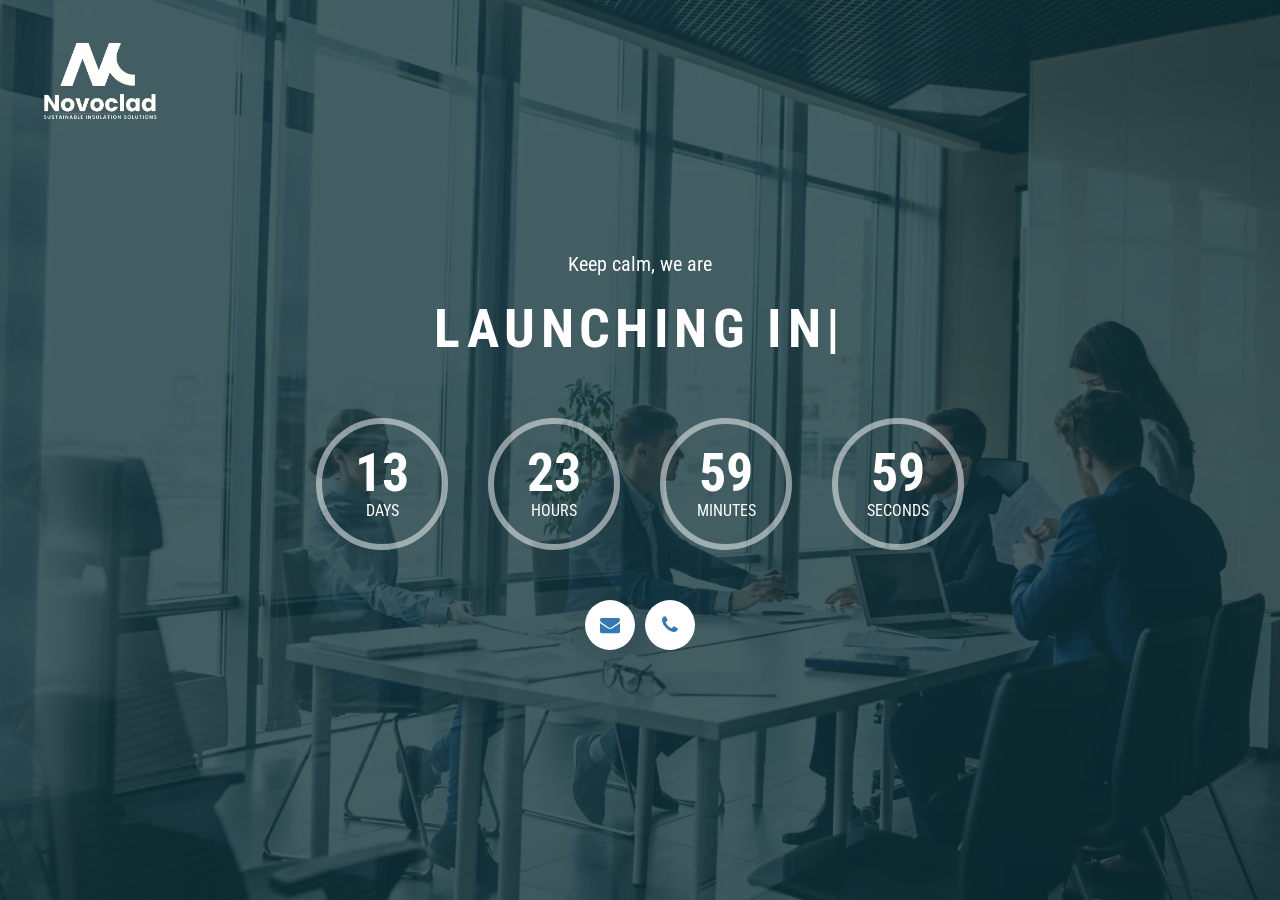
<file: Launch - Under Maintenance HTML Template - Copy/index.html>
<!DOCTYPE html>
<html lang="en">
<head>
	<!-- Meta -->
	<meta charset="utf-8">
	<meta http-equiv="X-UA-Compatible" content="IE=edge">
	<meta name="viewport" content="width=device-width, initial-scale=1.0"> 
	<!-- Page Title -->
	<title>Novoclad | Coming Soon</title>
	<!-- Google Fonts css-->
	<link href="https://fonts.googleapis.com/css?family=Roboto+Condensed:300,400,700" rel="stylesheet">
	<!-- Bootstrap css -->
	<link href="css/bootstrap.min.css" rel="stylesheet" media="screen">
	<!-- Font Awesome icon css-->
	<link href="css/font-awesome.min.css" rel="stylesheet" media="screen">
	<!-- Main custom css -->
	<link href="css/custom.css" rel="stylesheet" media="screen">

	<style>
		.btn-white { 
			font-size: 2rem;background-color: #fff;border-radius: 50%;width: 50px;height: 50px;
			display: inline-flex;align-items: center;justify-content: center;
		}
	</style>
	 
</head>
<body>
	
	<!-- Coming Soon Wrapper starts -->
	<div class="comming-soon">
		
		<div class="container-fluid">
			<div class="row">
				<div class="col-md-12">
					<div class="coming-soon-box">
						<!-- Logo Start -->
						<div class="logo">
							<img src="images/Novclad.png" width="136" height="" alt="logo" style="filter: brightness(10);">
						</div>
						<!-- Logo end -->
						
						<!-- Types Information start -->
						<div class="coming-text">
							<p>Keep calm, we are</p>
							<h2><span class="typed-title">Launching in</span></h2>
							<div class="typing-title">
								<p>Launching in</p>
								<p>Coming Soon</p>
							</div>
						</div>
						<!-- Types Information end -->
						
						<!-- Countdown start -->
						<div class="countdown-timer-wrapper">
							<div class="timer" id="countdown"></div>
						</div>
						<!-- Countdown end -->

						<div class="mt-5 d-flex justify-content-center gap-3" style="gap:1rem; display: flex; justify-content: center;">
							<a href="mailto:nayeem@novoclad.ae" class="btn btn-white d-flex justify-content-center align-items-center">
								<i class="fa fa-envelope"></i>
							</a>
							<a href="tel:00971501506192" class="btn btn-white d-flex justify-content-center align-items-center">
								<i class="fa fa-phone"></i>
							</a>
						</div>
						 
					</div>
				</div>
			</div>
		</div>
	</div>
	<!-- Coming Soon Wrapper end -->
	
    <!-- Jquery Library File -->
	<script src="js/jquery-1.12.4.min.js"></script>
	<!-- Timer counter js file -->
	<script src="js/countdown-timer.js"></script>
	<!-- Typed js file -->
	<script src="js/typed.js"></script>
	<!-- SmoothScroll -->
	<script src="js/SmoothScroll.js"></script>
    <!-- Bootstrap js file -->
	<script src="js/bootstrap.min.js"></script>
    <!-- Main Custom js file -->
	<script src="js/function.js"></script>
	<!-- Timer counter start -->
	<script>
        $(document).ready(function (){
			//var myDate = new Date("08/04/2019");
			var myDate = new Date();
			myDate.setDate(myDate.getDate() + 14);
            $("#countdown").countdown(myDate, function (event) {
                $(this).html(
                    event.strftime(
                        '<div class="timer-wrapper"><div class="time">%D</div><span class="text">Days</span></div><div class="timer-wrapper"><div class="time">%H</div><span class="text">Hours</span></div><div class="timer-wrapper"><div class="time">%M</div><span class="text">Minutes</span></div><div class="timer-wrapper"><div class="time">%S</div><span class="text">Seconds</span></div>'
                    )
                );
            });

        });
    </script>
	<!-- Timer counter end -->
</body>
</html>
</file>
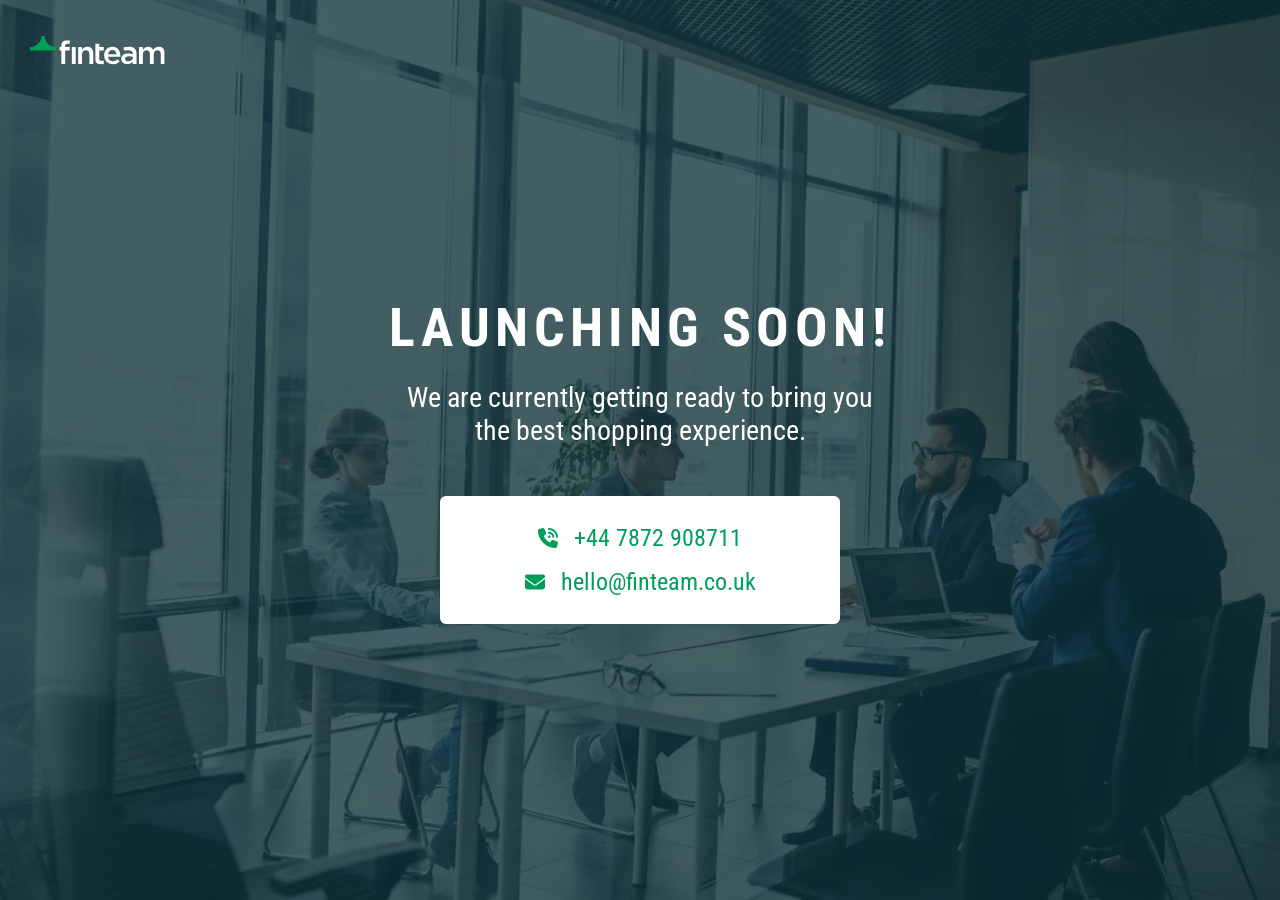
<file: Launch - Under Maintenance HTML Template/index.html>
<!DOCTYPE html>
<html lang="en">
<head>
	<!-- Meta -->
	<meta charset="utf-8">
	<meta http-equiv="X-UA-Compatible" content="IE=edge">
	<meta name="viewport" content="width=device-width, initial-scale=1.0"> 
	<!-- Page Title -->
	<title>Fin Team | Coming Soon</title>
	<!-- Google Fonts css-->
	<link href="https://fonts.googleapis.com/css?family=Roboto+Condensed:300,400,700" rel="stylesheet">
	<!-- Bootstrap css --> 
    <link href="https://cdn.jsdelivr.net/npm/bootstrap@5.3.2/dist/css/bootstrap.min.css" rel="stylesheet" integrity="sha384-T3c6CoIi6uLrA9TneNEoa7RxnatzjcDSCmG1MXxSR1GAsXEV/Dwwykc2MPK8M2HN" crossorigin="anonymous">
 
	<!-- Font Awesome icon css-->
	<link href="css/font-awesome.min.css" rel="stylesheet" media="screen">
	<!-- Main custom css -->
	<link href="css/custom.css" rel="stylesheet" media="screen">
	 
</head>
<body>
	
	<!-- Coming Soon Wrapper starts -->
	<div class="comming-soon">
		
		<div class="container position-relative z-4">
			<div class="row">
				<div class="col-md-12">
					<div class="coming-soon-box">
						<!-- Logo Start -->
						<div class="logo">
							<img src="images/logo.svg" width="136" height="40" alt="logo">
						</div>
						<!-- Logo end -->
						
						<!-- Types Information start -->
						<div class="coming-text"> 
							<h2 class="text-white display-2">Launching soon!</h2>
							<h3 class="text-white opacity-100 fw-normal mx-auto" style="max-width: 500px;">We are currently getting ready to bring you the best shopping experience.</h3>
						</div>
						<!-- Types Information end -->
						
						<!-- Countdown start -->
						<div class="mx-auto mt-4 mt-lg-5 bg-white p-4 rounded" style="max-width: 400px;color: #019E57;">
							<a href="tel:+447872908711" class="d-flex gap-3 justify-content-center align-items-center fs-4 fw-normal text-decoration-none" style="color: #019E57;">
								<svg xmlns="http://www.w3.org/2000/svg" height="20" width="20" viewBox="0 0 512 512"><path fill="#019E57" d="M280 0C408.1 0 512 103.9 512 232c0 13.3-10.7 24-24 24s-24-10.7-24-24c0-101.6-82.4-184-184-184c-13.3 0-24-10.7-24-24s10.7-24 24-24zm8 192a32 32 0 1 1 0 64 32 32 0 1 1 0-64zm-32-72c0-13.3 10.7-24 24-24c75.1 0 136 60.9 136 136c0 13.3-10.7 24-24 24s-24-10.7-24-24c0-48.6-39.4-88-88-88c-13.3 0-24-10.7-24-24zM117.5 1.4c19.4-5.3 39.7 4.6 47.4 23.2l40 96c6.8 16.3 2.1 35.2-11.6 46.3L144 207.3c33.3 70.4 90.3 127.4 160.7 160.7L345 318.7c11.2-13.7 30-18.4 46.3-11.6l96 40c18.6 7.7 28.5 28 23.2 47.4l-24 88C481.8 499.9 466 512 448 512C200.6 512 0 311.4 0 64C0 46 12.1 30.2 29.5 25.4l88-24z"/></svg>
								+44 7872 908711
							</a>
							<a href="mailto:hello@finteam.co.uk" class="d-flex mt-2 gap-3 justify-content-center align-items-center fs-4 fw-normal text-decoration-none" style="color: #019E57;">
								<svg xmlns="http://www.w3.org/2000/svg" height="20" width="20" viewBox="0 0 512 512"><path fill="#019E57" d="M48 64C21.5 64 0 85.5 0 112c0 15.1 7.1 29.3 19.2 38.4L236.8 313.6c11.4 8.5 27 8.5 38.4 0L492.8 150.4c12.1-9.1 19.2-23.3 19.2-38.4c0-26.5-21.5-48-48-48H48zM0 176V384c0 35.3 28.7 64 64 64H448c35.3 0 64-28.7 64-64V176L294.4 339.2c-22.8 17.1-54 17.1-76.8 0L0 176z"/></svg>
								hello@finteam.co.uk
							</a>
						</div>
						<!-- Countdown end -->
						 
					</div>
				</div>
			</div>
		</div>
	</div>
	<!-- Coming Soon Wrapper end -->
	
    <!-- Jquery Library File -->
	<script src="js/jquery-1.12.4.min.js"></script>
	<!-- Timer counter js file -->
	<script src="js/countdown-timer.js"></script>
	<!-- Typed js file -->
	<script src="js/typed.js"></script>
	<!-- SmoothScroll -->
	<script src="js/SmoothScroll.js"></script>
    <!-- Bootstrap js file -->
	<script src="https://cdn.jsdelivr.net/npm/bootstrap@5.3.2/dist/js/bootstrap.bundle.min.js" integrity="sha384-C6RzsynM9kWDrMNeT87bh95OGNyZPhcTNXj1NW7RuBCsyN/o0jlpcV8Qyq46cDfL" crossorigin="anonymous"></script>
    <!-- Main Custom js file -->
	<script src="js/function.js"></script>
	<!-- Timer counter start -->
	 
</body>
</html>
</file>
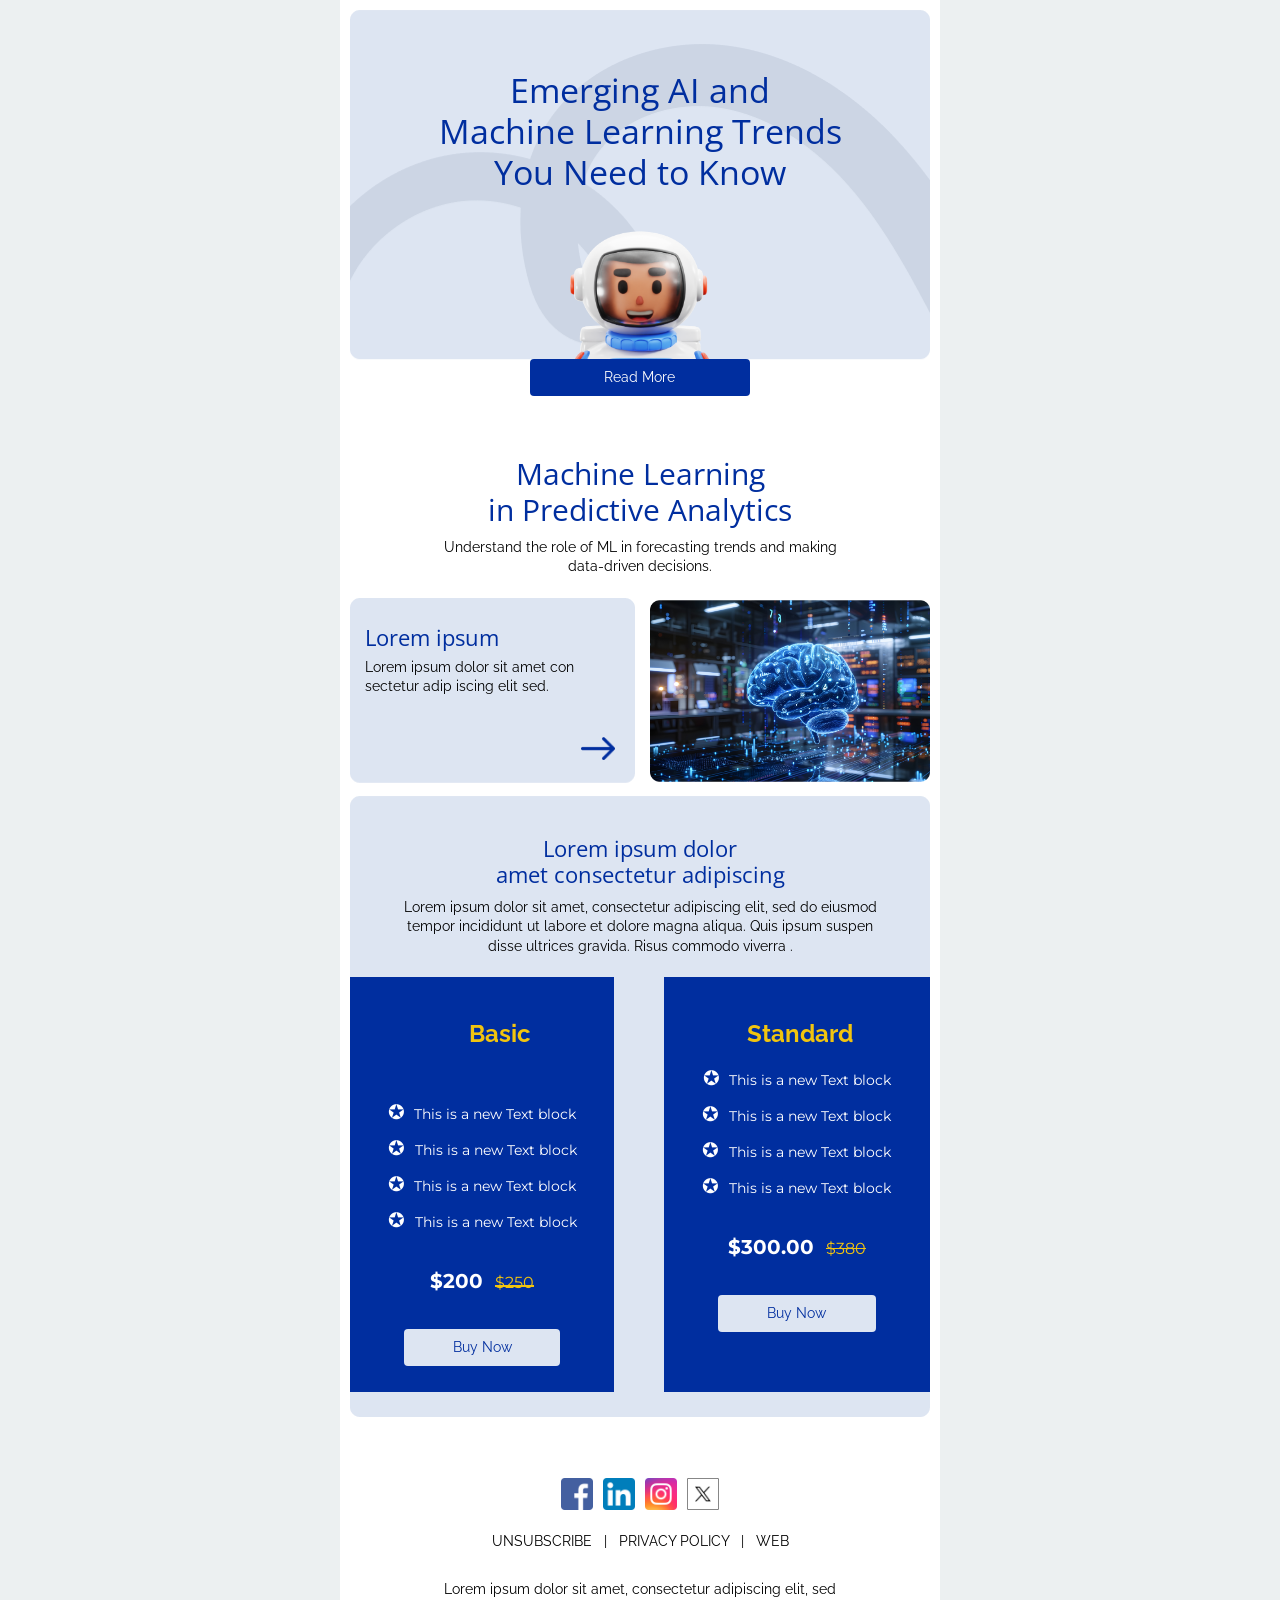
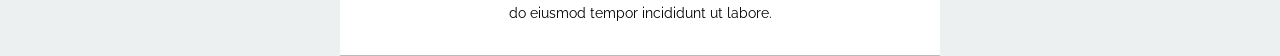
<file: learning-eamil-template/index.html>
<!DOCTYPE HTML PUBLIC "-//W3C//DTD XHTML 1.0 Transitional //EN" "http://www.w3.org/TR/xhtml1/DTD/xhtml1-transitional.dtd">
<html xmlns="http://www.w3.org/1999/xhtml" xmlns:v="urn:schemas-microsoft-com:vml" xmlns:o="urn:schemas-microsoft-com:office:office">
<head>
<!--[if gte mso 9]>
<xml>
  <o:OfficeDocumentSettings>
    <o:AllowPNG/>
    <o:PixelsPerInch>96</o:PixelsPerInch>
  </o:OfficeDocumentSettings>
</xml>
<![endif]-->
  <meta http-equiv="Content-Type" content="text/html; charset=UTF-8">
  <meta name="viewport" content="width=device-width, initial-scale=1.0">
  <meta name="x-apple-disable-message-reformatting">
  <!--[if !mso]><!--><meta http-equiv="X-UA-Compatible" content="IE=edge"><!--<![endif]-->
  <title></title>
  
    <style type="text/css">
      
      @media only screen and (min-width: 620px) {
        .u-row {
          width: 600px !important;
        }

        .u-row .u-col {
          vertical-align: top;
        }

        
            .u-row .u-col-8p33 {
              width: 49.98px !important;
            }
          

            .u-row .u-col-45p67 {
              width: 274.02px !important;
            }
          

            .u-row .u-col-46 {
              width: 276px !important;
            }
          

            .u-row .u-col-50 {
              width: 300px !important;
            }
          

            .u-row .u-col-100 {
              width: 600px !important;
            }
          
      }

      @media only screen and (max-width: 620px) {
        .u-row-container {
          max-width: 100% !important;
          padding-left: 0px !important;
          padding-right: 0px !important;
        }

        .u-row {
          width: 100% !important;
        }

        .u-row .u-col {
          display: block !important;
          width: 100% !important;
          min-width: 320px !important;
          max-width: 100% !important;
        }

        .u-row .u-col > div {
          margin: 0 auto;
        }


        .u-row .u-col img {
          max-width: 100% !important;
        }

}
    
body{margin:0;padding:0}table,td,tr{border-collapse:collapse;vertical-align:top}p{margin:0}.ie-container table,.mso-container table{table-layout:fixed}*{line-height:inherit}a[x-apple-data-detectors=true]{color:inherit!important;text-decoration:none!important}


table, td { color: #000000; } #u_body a { color: #0000ee; text-decoration: underline; } @media (max-width: 480px) { #u_content_heading_1 .v-container-padding-padding { padding: 90px 10px 33px !important; } #u_content_heading_1 .v-font-size { font-size: 25px !important; } #u_content_heading_1 .v-line-height { line-height: 120% !important; } #u_content_image_1 .v-src-width { width: auto !important; } #u_content_image_1 .v-src-max-width { max-width: 68% !important; } #u_content_button_1 .v-size-width { width: 65% !important; } #u_content_heading_2 .v-container-padding-padding { padding: 30px 10px 0px !important; } #u_content_heading_2 .v-font-size { font-size: 27px !important; } #u_content_heading_2 .v-line-height { line-height: 120% !important; } #u_content_text_1 .v-container-padding-padding { padding: 10px !important; } #u_column_2 .v-col-background-color { background-color: #dde5f2 !important; } #u_column_3 .v-col-background-color { background-color: #dde5f2 !important; } #u_content_text_3 .v-container-padding-padding { padding: 10px 10px 20px !important; } #u_column_5 .v-col-border { border-top: 0px solid transparent !important;border-left: 10px solid #ffffff !important;border-right: 10px solid #ffffff !important;border-bottom: 0px solid transparent !important; } #u_content_text_4 .v-container-padding-padding { padding: 40px 10px 10px !important; } #u_content_text_5 .v-container-padding-padding { padding: 0px 10px 40px !important; } #u_content_button_2 .v-size-width { width: 65% !important; } #u_content_button_2 .v-container-padding-padding { padding: 10px 10px 40px !important; } #u_column_6 .v-col-background-color { background-color: #ffffff !important; } #u_column_7 .v-col-border { border-top: 0px solid transparent !important;border-left: 10px solid #ffffff !important;border-right: 10px solid #ffffff !important;border-bottom: 0px solid transparent !important; } #u_content_text_6 .v-container-padding-padding { padding: 40px 10px 10px !important; } #u_content_text_7 .v-container-padding-padding { padding: 0px 10px 40px !important; } #u_content_button_3 .v-size-width { width: 65% !important; } #u_content_button_3 .v-container-padding-padding { padding: 10px 10px 40px !important; } #u_column_8 .v-col-background-color { background-color: #ffffff !important; } #u_content_image_6 .v-container-padding-padding { padding: 0px !important; } #u_content_image_6 .v-src-width { width: auto !important; } #u_content_image_6 .v-src-max-width { max-width: 0% !important; } #u_content_social_1 .v-container-padding-padding { padding: 30px 10px 10px !important; } #u_content_text_8 .v-container-padding-padding { padding: 10px 10px 20px !important; } }
    </style>
  
  

<!--[if !mso]><!--><link href="https://fonts.googleapis.com/css?family=Raleway:400,700&display=swap" rel="stylesheet" type="text/css"><link href="https://fonts.googleapis.com/css?family=Montserrat:400,700&display=swap" rel="stylesheet" type="text/css"><link href="https://fonts.googleapis.com/css?family=Raleway:400,700&display=swap" rel="stylesheet" type="text/css"><link href="https://fonts.googleapis.com/css?family=Open+Sans:400,700&display=swap" rel="stylesheet" type="text/css"><!--<![endif]-->

</head>

<body class="clean-body u_body" style="margin: 0;padding: 0;-webkit-text-size-adjust: 100%;background-color: #ecf0f1;color: #000000">
  <!--[if IE]><div class="ie-container"><![endif]-->
  <!--[if mso]><div class="mso-container"><![endif]-->
  <table id="u_body" style="border-collapse: collapse;table-layout: fixed;border-spacing: 0;mso-table-lspace: 0pt;mso-table-rspace: 0pt;vertical-align: top;min-width: 320px;Margin: 0 auto;background-color: #ecf0f1;width:100%" cellpadding="0" cellspacing="0">
  <tbody>
  <tr style="vertical-align: top">
    <td style="word-break: break-word;border-collapse: collapse !important;vertical-align: top">
    <!--[if (mso)|(IE)]><table width="100%" cellpadding="0" cellspacing="0" border="0"><tr><td align="center" style="background-color: #ecf0f1;"><![endif]-->
    
  
  
    <!--[if gte mso 9]>
      <table cellpadding="0" cellspacing="0" border="0" style="margin: 0 auto;min-width: 320px;max-width: 600px;">
        <tr>
          <td background="https://cdn.templates.unlayer.com/assets/1721239988259-Group%2015.png" valign="top" width="100%">
      <v:rect xmlns:v="urn:schemas-microsoft-com:vml" fill="true" stroke="false" style="width: 600px;">
        <v:fill type="frame" src="https://cdn.templates.unlayer.com/assets/1721239988259-Group%2015.png" /><v:textbox style="mso-fit-shape-to-text:true" inset="0,0,0,0">
      <![endif]-->
  
<div class="u-row-container" style="padding: 0px;background-image: url('images/image-10.png');background-repeat: no-repeat;background-position: center top;background-color: transparent">
  <div class="u-row" style="margin: 0 auto;min-width: 320px;max-width: 600px;overflow-wrap: break-word;word-wrap: break-word;word-break: break-word;background-color: transparent;">
    <div style="border-collapse: collapse;display: table;width: 100%;height: 100%;background-color: transparent;">
      <!--[if (mso)|(IE)]><table width="100%" cellpadding="0" cellspacing="0" border="0"><tr><td style="padding: 0px;background-image: url('images/image-10.png');background-repeat: no-repeat;background-position: center top;background-color: transparent;" align="center"><table cellpadding="0" cellspacing="0" border="0" style="width:600px;"><tr style="background-color: transparent;"><![endif]-->
      
<!--[if (mso)|(IE)]><td align="center" width="600" class="v-col-background-color v-col-border" style="width: 600px;padding: 0px;border-top: 0px solid transparent;border-left: 0px solid transparent;border-right: 0px solid transparent;border-bottom: 0px solid transparent;" valign="top"><![endif]-->
<div class="u-col u-col-100" style="max-width: 320px;min-width: 600px;display: table-cell;vertical-align: top;">
  <div class="v-col-background-color" style="height: 100%;width: 100% !important;">
  <!--[if (!mso)&(!IE)]><!--><div class="v-col-border" style="box-sizing: border-box; height: 100%; padding: 0px;border-top: 0px solid transparent;border-left: 0px solid transparent;border-right: 0px solid transparent;border-bottom: 0px solid transparent;"><!--<![endif]-->
  
<table id="u_content_heading_1" style="font-family:'Raleway',sans-serif;" role="presentation" cellpadding="0" cellspacing="0" width="100%" border="0">
  <tbody>
    <tr>
      <td class="v-container-padding-padding" style="overflow-wrap:break-word;word-break:break-word;padding:70px 10px 33px;font-family:'Raleway',sans-serif;" align="left">
        
  <!--[if mso]><table width="100%"><tr><td><![endif]-->
    <h1 class="v-line-height v-font-size" style="margin: 0px; color: #002e9f; line-height: 120%; text-align: center; word-wrap: break-word; font-family: 'Open Sans',sans-serif; font-size: 34px; font-weight: 400;"><span style="line-height: 30px;"><span style="line-height: 30px;"><span style="line-height: 30px;"><span style="line-height: 30px;"><span style="line-height: 30px;"><span style="line-height: 30px;"><span style="line-height: 30px;"><span style="line-height: 30px;">Emerging AI and<br />Machine Learning Trends<br />You Need to Know</span></span></span></span></span></span></span></span></h1>
  <!--[if mso]></td></tr></table><![endif]-->

      </td>
    </tr>
  </tbody>
</table>

<table id="u_content_image_1" style="font-family:'Raleway',sans-serif;" role="presentation" cellpadding="0" cellspacing="0" width="100%" border="0">
  <tbody>
    <tr>
      <td class="v-container-padding-padding" style="overflow-wrap:break-word;word-break:break-word;padding:0px;font-family:'Raleway',sans-serif;" align="left">
        
<table width="100%" cellpadding="0" cellspacing="0" border="0">
  <tr>
    <td style="padding-right: 0px;padding-left: 0px;" align="center">
      
      <img align="center" border="0" src="images/image-1.png" alt="image" title="image" style="outline: none;text-decoration: none;-ms-interpolation-mode: bicubic;clear: both;display: inline-block !important;border: none;height: auto;float: none;width: 33%;max-width: 198px;" width="198" class="v-src-width v-src-max-width"/>
      
    </td>
  </tr>
</table>

      </td>
    </tr>
  </tbody>
</table>

<table id="u_content_button_1" style="font-family:'Raleway',sans-serif;" role="presentation" cellpadding="0" cellspacing="0" width="100%" border="0">
  <tbody>
    <tr>
      <td class="v-container-padding-padding" style="overflow-wrap:break-word;word-break:break-word;padding:0px 10px 10px;font-family:'Raleway',sans-serif;" align="left">
        
  <!--[if mso]><style>.v-button {background: transparent !important;}</style><![endif]-->
<div align="center">
  <!--[if mso]><table border="0" cellspacing="0" cellpadding="0"><tr><td align="center" bgcolor="#002e9f" style="padding:10px 20px;" valign="top"><![endif]-->
    <a href="https://unlayer.com" target="_blank" class="v-button v-size-width v-font-size" style="box-sizing: border-box;display: inline-block;text-decoration: none;-webkit-text-size-adjust: none;text-align: center;color: #ffffff; background-color: #002e9f; border-radius: 4px;-webkit-border-radius: 4px; -moz-border-radius: 4px; width:38%; max-width:100%; overflow-wrap: break-word; word-break: break-word; word-wrap:break-word; mso-border-alt: none;font-size: 14px;">
      <span class="v-line-height" style="display:block;padding:10px 20px;line-height:120%;"><span style="line-height: 16.8px;">Read More</span></span>
    </a>
    <!--[if mso]></td></tr></table><![endif]-->
</div>

      </td>
    </tr>
  </tbody>
</table>

<table id="u_content_heading_2" style="font-family:'Raleway',sans-serif;" role="presentation" cellpadding="0" cellspacing="0" width="100%" border="0">
  <tbody>
    <tr>
      <td class="v-container-padding-padding" style="overflow-wrap:break-word;word-break:break-word;padding:50px 10px 0px;font-family:'Raleway',sans-serif;" align="left">
        
  <!--[if mso]><table width="100%"><tr><td><![endif]-->
    <h1 class="v-line-height v-font-size" style="margin: 0px; color: #002e9f; line-height: 120%; text-align: center; word-wrap: break-word; font-family: 'Open Sans',sans-serif; font-size: 30px; font-weight: 400;"><span style="line-height: 32.4px;"><span style="line-height: 32.4px;"><span style="line-height: 32.4px;"><span style="line-height: 32.4px;"><span style="line-height: 32.4px;"><span style="line-height: 32.4px;">Machine Learning<br />in Predictive Analytics</span></span></span></span></span></span></h1>
  <!--[if mso]></td></tr></table><![endif]-->

      </td>
    </tr>
  </tbody>
</table>

<table id="u_content_text_1" style="font-family:'Raleway',sans-serif;" role="presentation" cellpadding="0" cellspacing="0" width="100%" border="0">
  <tbody>
    <tr>
      <td class="v-container-padding-padding" style="overflow-wrap:break-word;word-break:break-word;padding:10px 90px 20px;font-family:'Raleway',sans-serif;" align="left">
        
  <div class="v-line-height v-font-size" style="font-size: 14px; line-height: 140%; text-align: center; word-wrap: break-word;">
    <p style="line-height: 140%;">Understand the role of ML in forecasting trends and making data-driven decisions.</p>
  </div>

      </td>
    </tr>
  </tbody>
</table>

  <!--[if (!mso)&(!IE)]><!--></div><!--<![endif]-->
  </div>
</div>
<!--[if (mso)|(IE)]></td><![endif]-->
      <!--[if (mso)|(IE)]></tr></table></td></tr></table><![endif]-->
    </div>
  </div>
  </div>
  
    <!--[if gte mso 9]>
      </v:textbox></v:rect>
    </td>
    </tr>
    </table>
    <![endif]-->
    


  
  
    <!--[if gte mso 9]>
      <table cellpadding="0" cellspacing="0" border="0" style="margin: 0 auto;min-width: 320px;max-width: 600px;">
        <tr>
          <td background="https://cdn.templates.unlayer.com/assets/1721240673031-Group%2015c.png" valign="top" width="100%">
      <v:rect xmlns:v="urn:schemas-microsoft-com:vml" fill="true" stroke="false" style="width: 600px;">
        <v:fill type="frame" src="https://cdn.templates.unlayer.com/assets/1721240673031-Group%2015c.png" /><v:textbox style="mso-fit-shape-to-text:true" inset="0,0,0,0">
      <![endif]-->
  
<div class="u-row-container" style="padding: 0px;background-image: url('images/image-11.png');background-repeat: no-repeat;background-position: center top;background-color: transparent">
  <div class="u-row" style="margin: 0 auto;min-width: 320px;max-width: 600px;overflow-wrap: break-word;word-wrap: break-word;word-break: break-word;background-color: transparent;">
    <div style="border-collapse: collapse;display: table;width: 100%;height: 100%;background-color: transparent;">
      <!--[if (mso)|(IE)]><table width="100%" cellpadding="0" cellspacing="0" border="0"><tr><td style="padding: 0px;background-image: url('images/image-11.png');background-repeat: no-repeat;background-position: center top;background-color: transparent;" align="center"><table cellpadding="0" cellspacing="0" border="0" style="width:600px;"><tr style="background-color: transparent;"><![endif]-->
      
<!--[if (mso)|(IE)]><td align="center" width="300" class="v-col-background-color v-col-border" style="width: 300px;padding: 0px;border-top: 0px solid transparent;border-left: 0px solid transparent;border-right: 0px solid transparent;border-bottom: 0px solid transparent;border-radius: 0px;-webkit-border-radius: 0px; -moz-border-radius: 0px;" valign="top"><![endif]-->
<div id="u_column_2" class="u-col u-col-50" style="max-width: 320px;min-width: 300px;display: table-cell;vertical-align: top;">
  <div class="v-col-background-color" style="height: 100%;width: 100% !important;border-radius: 0px;-webkit-border-radius: 0px; -moz-border-radius: 0px;">
  <!--[if (!mso)&(!IE)]><!--><div class="v-col-border" style="box-sizing: border-box; height: 100%; padding: 0px;border-top: 0px solid transparent;border-left: 0px solid transparent;border-right: 0px solid transparent;border-bottom: 0px solid transparent;border-radius: 0px;-webkit-border-radius: 0px; -moz-border-radius: 0px;"><!--<![endif]-->
  
<table style="font-family:'Raleway',sans-serif;" role="presentation" cellpadding="0" cellspacing="0" width="100%" border="0">
  <tbody>
    <tr>
      <td class="v-container-padding-padding" style="overflow-wrap:break-word;word-break:break-word;padding:25px 10px 0px 25px;font-family:'Raleway',sans-serif;" align="left">
        
  <!--[if mso]><table width="100%"><tr><td><![endif]-->
    <h1 class="v-line-height v-font-size" style="margin: 0px; color: #002e9f; line-height: 140%; text-align: left; word-wrap: break-word; font-family: 'Open Sans',sans-serif; font-size: 22px; font-weight: 400;">Lorem ipsum</h1>
  <!--[if mso]></td></tr></table><![endif]-->

      </td>
    </tr>
  </tbody>
</table>

<table style="font-family:'Raleway',sans-serif;" role="presentation" cellpadding="0" cellspacing="0" width="100%" border="0">
  <tbody>
    <tr>
      <td class="v-container-padding-padding" style="overflow-wrap:break-word;word-break:break-word;padding:5px 15px 10px 25px;font-family:'Raleway',sans-serif;" align="left">
        
  <div class="v-line-height v-font-size" style="font-size: 14px; line-height: 140%; text-align: left; word-wrap: break-word;">
    <p style="line-height: 140%;">Lorem ipsum dolor sit amet con sectetur adip iscing elit sed.</p>
  </div>

      </td>
    </tr>
  </tbody>
</table>

<table style="font-family:'Raleway',sans-serif;" role="presentation" cellpadding="0" cellspacing="0" width="100%" border="0">
  <tbody>
    <tr>
      <td class="v-container-padding-padding" style="overflow-wrap:break-word;word-break:break-word;padding:30px 25px 35px 10px;font-family:'Raleway',sans-serif;" align="left">
        
<table width="100%" cellpadding="0" cellspacing="0" border="0">
  <tr>
    <td style="padding-right: 0px;padding-left: 0px;" align="right">
      
      <img align="right" border="0" src="images/image-2.png" alt="image" title="image" style="outline: none;text-decoration: none;-ms-interpolation-mode: bicubic;clear: both;display: inline-block !important;border: none;height: auto;float: none;width: 13%;max-width: 34.45px;" width="34.45" class="v-src-width v-src-max-width"/>
      
    </td>
  </tr>
</table>

      </td>
    </tr>
  </tbody>
</table>

  <!--[if (!mso)&(!IE)]><!--></div><!--<![endif]-->
  </div>
</div>
<!--[if (mso)|(IE)]></td><![endif]-->
<!--[if (mso)|(IE)]><td align="center" width="300" class="v-col-background-color v-col-border" style="width: 300px;padding: 0px;border-top: 0px solid transparent;border-left: 0px solid transparent;border-right: 0px solid transparent;border-bottom: 0px solid transparent;border-radius: 0px;-webkit-border-radius: 0px; -moz-border-radius: 0px;" valign="top"><![endif]-->
<div id="u_column_3" class="u-col u-col-50" style="max-width: 320px;min-width: 300px;display: table-cell;vertical-align: top;">
  <div class="v-col-background-color" style="height: 100%;width: 100% !important;border-radius: 0px;-webkit-border-radius: 0px; -moz-border-radius: 0px;">
  <!--[if (!mso)&(!IE)]><!--><div class="v-col-border" style="box-sizing: border-box; height: 100%; padding: 0px;border-top: 0px solid transparent;border-left: 0px solid transparent;border-right: 0px solid transparent;border-bottom: 0px solid transparent;border-radius: 0px;-webkit-border-radius: 0px; -moz-border-radius: 0px;"><!--<![endif]-->
  
<table style="font-family:'Raleway',sans-serif;" role="presentation" cellpadding="0" cellspacing="0" width="100%" border="0">
  <tbody>
    <tr>
      <td class="v-container-padding-padding" style="overflow-wrap:break-word;word-break:break-word;padding:3px 10px 10px;font-family:'Raleway',sans-serif;" align="left">
        
<table width="100%" cellpadding="0" cellspacing="0" border="0">
  <tr>
    <td style="padding-right: 0px;padding-left: 0px;" align="center">
      
      <img align="center" border="0" src="images/image-3.png" alt="image" title="image" style="outline: none;text-decoration: none;-ms-interpolation-mode: bicubic;clear: both;display: inline-block !important;border: none;height: auto;float: none;width: 100%;max-width: 280px;" width="280" class="v-src-width v-src-max-width"/>
      
    </td>
  </tr>
</table>

      </td>
    </tr>
  </tbody>
</table>

  <!--[if (!mso)&(!IE)]><!--></div><!--<![endif]-->
  </div>
</div>
<!--[if (mso)|(IE)]></td><![endif]-->
      <!--[if (mso)|(IE)]></tr></table></td></tr></table><![endif]-->
    </div>
  </div>
  </div>
  
    <!--[if gte mso 9]>
      </v:textbox></v:rect>
    </td>
    </tr>
    </table>
    <![endif]-->
    


  
  
    <!--[if gte mso 9]>
      <table cellpadding="0" cellspacing="0" border="0" style="margin: 0 auto;min-width: 320px;max-width: 600px;">
        <tr>
          <td background="https://cdn.templates.unlayer.com/assets/1721240974027-Group%2015bh.png" valign="top" width="100%">
      <v:rect xmlns:v="urn:schemas-microsoft-com:vml" fill="true" stroke="false" style="width: 600px;">
        <v:fill type="frame" src="https://cdn.templates.unlayer.com/assets/1721240974027-Group%2015bh.png" /><v:textbox style="mso-fit-shape-to-text:true" inset="0,0,0,0">
      <![endif]-->
  
<div class="u-row-container" style="padding: 0px;background-image: url('images/image-12.png');background-repeat: no-repeat;background-position: center top;background-color: transparent">
  <div class="u-row" style="margin: 0 auto;min-width: 320px;max-width: 600px;overflow-wrap: break-word;word-wrap: break-word;word-break: break-word;background-color: transparent;">
    <div style="border-collapse: collapse;display: table;width: 100%;height: 100%;background-color: transparent;">
      <!--[if (mso)|(IE)]><table width="100%" cellpadding="0" cellspacing="0" border="0"><tr><td style="padding: 0px;background-image: url('images/image-12.png');background-repeat: no-repeat;background-position: center top;background-color: transparent;" align="center"><table cellpadding="0" cellspacing="0" border="0" style="width:600px;"><tr style="background-color: transparent;"><![endif]-->
      
<!--[if (mso)|(IE)]><td align="center" width="600" class="v-col-background-color v-col-border" style="width: 600px;padding: 0px;border-top: 0px solid transparent;border-left: 0px solid transparent;border-right: 0px solid transparent;border-bottom: 0px solid transparent;border-radius: 0px;-webkit-border-radius: 0px; -moz-border-radius: 0px;" valign="top"><![endif]-->
<div class="u-col u-col-100" style="max-width: 320px;min-width: 600px;display: table-cell;vertical-align: top;">
  <div class="v-col-background-color" style="height: 100%;width: 100% !important;border-radius: 0px;-webkit-border-radius: 0px; -moz-border-radius: 0px;">
  <!--[if (!mso)&(!IE)]><!--><div class="v-col-border" style="box-sizing: border-box; height: 100%; padding: 0px;border-top: 0px solid transparent;border-left: 0px solid transparent;border-right: 0px solid transparent;border-bottom: 0px solid transparent;border-radius: 0px;-webkit-border-radius: 0px; -moz-border-radius: 0px;"><!--<![endif]-->
  
<table style="font-family:'Raleway',sans-serif;" role="presentation" cellpadding="0" cellspacing="0" width="100%" border="0">
  <tbody>
    <tr>
      <td class="v-container-padding-padding" style="overflow-wrap:break-word;word-break:break-word;padding:40px 10px 0px;font-family:'Raleway',sans-serif;" align="left">
        
  <!--[if mso]><table width="100%"><tr><td><![endif]-->
    <h1 class="v-line-height v-font-size" style="margin: 0px; color: #002e9f; line-height: 120%; text-align: center; word-wrap: break-word; font-family: 'Open Sans',sans-serif; font-size: 22px; font-weight: 400;"><span><span><span>Lorem ipsum dolor<br />amet consectetur adipiscing</span></span></span></h1>
  <!--[if mso]></td></tr></table><![endif]-->

      </td>
    </tr>
  </tbody>
</table>

<table id="u_content_text_3" style="font-family:'Raleway',sans-serif;" role="presentation" cellpadding="0" cellspacing="0" width="100%" border="0">
  <tbody>
    <tr>
      <td class="v-container-padding-padding" style="overflow-wrap:break-word;word-break:break-word;padding:10px 60px 20px;font-family:'Raleway',sans-serif;" align="left">
        
  <div class="v-line-height v-font-size" style="font-size: 14px; line-height: 140%; text-align: center; word-wrap: break-word;">
    <p style="line-height: 140%;">Lorem ipsum dolor sit amet, consectetur adipiscing elit, sed do eiusmod tempor incididunt ut labore et dolore magna aliqua. Quis ipsum suspen disse ultrices gravida. Risus commodo viverra .</p>
  </div>

      </td>
    </tr>
  </tbody>
</table>

  <!--[if (!mso)&(!IE)]><!--></div><!--<![endif]-->
  </div>
</div>
<!--[if (mso)|(IE)]></td><![endif]-->
      <!--[if (mso)|(IE)]></tr></table></td></tr></table><![endif]-->
    </div>
  </div>
  </div>
  
    <!--[if gte mso 9]>
      </v:textbox></v:rect>
    </td>
    </tr>
    </table>
    <![endif]-->
    


  
  
<div class="u-row-container" style="padding: 0px;background-color: transparent">
  <div class="u-row" style="margin: 0 auto;min-width: 320px;max-width: 600px;overflow-wrap: break-word;word-wrap: break-word;word-break: break-word;background-color: transparent;">
    <div style="border-collapse: collapse;display: table;width: 100%;height: 100%;background-color: transparent;">
      <!--[if (mso)|(IE)]><table width="100%" cellpadding="0" cellspacing="0" border="0"><tr><td style="padding: 0px;background-color: transparent;" align="center"><table cellpadding="0" cellspacing="0" border="0" style="width:600px;"><tr style="background-color: transparent;"><![endif]-->
      
<!--[if (mso)|(IE)]><td align="center" width="264" class="v-col-background-color v-col-border" style="background-color: #002e9f;width: 264px;padding: 0px;border-top: 0px solid transparent;border-left: 10px solid #ffffff;border-right: 0px solid transparent;border-bottom: 0px solid transparent;border-radius: 0px;-webkit-border-radius: 0px; -moz-border-radius: 0px;" valign="top"><![endif]-->
<div id="u_column_5" class="u-col u-col-45p67" style="max-width: 320px;min-width: 274.02px;display: table-cell;vertical-align: top;">
  <div class="v-col-background-color" style="background-color: #002e9f;height: 100%;width: 100% !important;border-radius: 0px;-webkit-border-radius: 0px; -moz-border-radius: 0px;">
  <!--[if (!mso)&(!IE)]><!--><div class="v-col-border" style="box-sizing: border-box; height: 100%; padding: 0px;border-top: 0px solid transparent;border-left: 10px solid #ffffff;border-right: 0px solid transparent;border-bottom: 0px solid transparent;border-radius: 0px;-webkit-border-radius: 0px; -moz-border-radius: 0px;"><!--<![endif]-->
  
<table id="u_content_text_4" style="font-family:'Raleway',sans-serif;" role="presentation" cellpadding="0" cellspacing="0" width="100%" border="0">
  <tbody>
    <tr>
      <td class="v-container-padding-padding" style="overflow-wrap:break-word;word-break:break-word;padding:40px 10px 0px;font-family:'Raleway',sans-serif;" align="left">
        
  <div class="v-line-height v-font-size" style="font-size: 14px; color: #f1c40f; line-height: 140%; text-align: center; word-wrap: break-word;">
    <p style="font-size: 14px; line-height: 140%; text-align: center;"><span style="line-height: 19.6px; font-family: Raleway, sans-serif;"><strong><span style="font-size: 24px; line-height: 33.6px;">                 <span style="font-size: 24px; line-height: 33.6px;"><span style="font-size: 24px; line-height: 33.6px;">Basic      </span></span>        </span></strong></span></p>
  </div>

      </td>
    </tr>
  </tbody>
</table>

<table id="u_content_text_5" style="font-family:'Raleway',sans-serif;" role="presentation" cellpadding="0" cellspacing="0" width="100%" border="0">
  <tbody>
    <tr>
      <td class="v-container-padding-padding" style="overflow-wrap:break-word;word-break:break-word;padding:10px 10px 20px;font-family:'Raleway',sans-serif;" align="left">
        
  <div class="v-line-height v-font-size" style="font-size: 14px; color: #ffffff; line-height: 180%; text-align: center; word-wrap: break-word;">
    <p style="font-size: 14px; line-height: 180%;"><span style="font-family: Montserrat, sans-serif; line-height: 25.2px;"><span style="font-size: 20px; line-height: 36px;">✪ </span> This is a new Text block</span></p>
<p style="font-size: 14px; line-height: 180%;"><span style="font-family: Montserrat, sans-serif; line-height: 25.2px;"><span style="font-size: 20px; line-height: 36px;">✪  </span>This is a new Text block</span></p>
<p style="font-size: 14px; line-height: 180%;"><span style="font-family: Montserrat, sans-serif; line-height: 25.2px;"><span style="font-size: 20px; line-height: 36px;">✪ </span> This is a new Text block</span></p>
<p style="font-size: 14px; line-height: 180%;"><span style="font-family: Montserrat, sans-serif; line-height: 25.2px;"><span style="font-size: 20px; line-height: 36px;">✪  </span>This is a new Text block</span></p>
<p style="font-size: 14px; line-height: 180%;"> </p>
<p style="font-size: 14px; line-height: 180%;"><span style="font-size: 20px; line-height: 36px; color: #000000; font-family: Montserrat, sans-serif;"><strong><span style="color: #ffffff; line-height: 25.2px;">$200</span>  </strong><span style="text-decoration: line-through; line-height: 25.2px; color: #f1c40f;"><span style="font-size: 16px; line-height: 28.8px;">$250</span></span></span></p>
  </div>

      </td>
    </tr>
  </tbody>
</table>

<table id="u_content_button_2" style="font-family:'Raleway',sans-serif;" role="presentation" cellpadding="0" cellspacing="0" width="100%" border="0">
  <tbody>
    <tr>
      <td class="v-container-padding-padding" style="overflow-wrap:break-word;word-break:break-word;padding:10px;font-family:'Raleway',sans-serif;" align="left">
        
  <!--[if mso]><style>.v-button {background: transparent !important;}</style><![endif]-->
<div align="center">
  <!--[if mso]><v:roundrect xmlns:v="urn:schemas-microsoft-com:vml" xmlns:w="urn:schemas-microsoft-com:office:word" href="https://www.unlayer.com" style="height:37px; v-text-anchor:middle; width:156px;" arcsize="11%"  stroke="f" fillcolor="#dde5f2"><w:anchorlock/><center style="color:#002e9f;"><![endif]-->
    <a href="https://www.unlayer.com" target="_blank" class="v-button v-size-width v-font-size" style="box-sizing: border-box;display: inline-block;text-decoration: none;-webkit-text-size-adjust: none;text-align: center;color: #002e9f; background-color: #dde5f2; border-radius: 4px;-webkit-border-radius: 4px; -moz-border-radius: 4px; width:64%; max-width:100%; overflow-wrap: break-word; word-break: break-word; word-wrap:break-word; mso-border-alt: none;font-size: 14px;">
      <span class="v-line-height" style="display:block;padding:10px 20px;line-height:120%;"><span style="line-height: 16.8px;">Buy Now</span></span>
    </a>
    <!--[if mso]></center></v:roundrect><![endif]-->
</div>

      </td>
    </tr>
  </tbody>
</table>

  <!--[if (!mso)&(!IE)]><!--></div><!--<![endif]-->
  </div>
</div>
<!--[if (mso)|(IE)]></td><![endif]-->
<!--[if (mso)|(IE)]><td align="center" width="49" class="v-col-background-color v-col-border" style="background-color: #dde5f2;width: 49px;padding: 0px;border-top: 0px solid transparent;border-left: 0px solid transparent;border-right: 0px solid transparent;border-bottom: 0px solid transparent;border-radius: 0px;-webkit-border-radius: 0px; -moz-border-radius: 0px;" valign="top"><![endif]-->
<div id="u_column_6" class="u-col u-col-8p33" style="max-width: 320px;min-width: 49.98px;display: table-cell;vertical-align: top;">
  <div class="v-col-background-color" style="background-color: #dde5f2;height: 100%;width: 100% !important;border-radius: 0px;-webkit-border-radius: 0px; -moz-border-radius: 0px;">
  <!--[if (!mso)&(!IE)]><!--><div class="v-col-border" style="box-sizing: border-box; height: 100%; padding: 0px;border-top: 0px solid transparent;border-left: 0px solid transparent;border-right: 0px solid transparent;border-bottom: 0px solid transparent;border-radius: 0px;-webkit-border-radius: 0px; -moz-border-radius: 0px;"><!--<![endif]-->
  
<table style="font-family:'Raleway',sans-serif;" role="presentation" cellpadding="0" cellspacing="0" width="100%" border="0">
  <tbody>
    <tr>
      <td class="v-container-padding-padding" style="overflow-wrap:break-word;word-break:break-word;padding:0px;font-family:'Raleway',sans-serif;" align="left">
        
<table width="100%" cellpadding="0" cellspacing="0" border="0">
  <tr>
    <td style="padding-right: 0px;padding-left: 0px;" align="center">
      
      <img align="center" border="0" src="images/image-4.jpeg" alt="image" title="image" style="outline: none;text-decoration: none;-ms-interpolation-mode: bicubic;clear: both;display: inline-block !important;border: none;height: auto;float: none;width: 0%;max-width: 0px;" class="v-src-width v-src-max-width"/>
      
    </td>
  </tr>
</table>

      </td>
    </tr>
  </tbody>
</table>

  <!--[if (!mso)&(!IE)]><!--></div><!--<![endif]-->
  </div>
</div>
<!--[if (mso)|(IE)]></td><![endif]-->
<!--[if (mso)|(IE)]><td align="center" width="266" class="v-col-background-color v-col-border" style="background-color: #002e9f;width: 266px;padding: 0px;border-top: 0px solid transparent;border-left: 0px solid transparent;border-right: 10px solid #ffffff;border-bottom: 0px solid transparent;border-radius: 0px;-webkit-border-radius: 0px; -moz-border-radius: 0px;" valign="top"><![endif]-->
<div id="u_column_7" class="u-col u-col-46" style="max-width: 320px;min-width: 276px;display: table-cell;vertical-align: top;">
  <div class="v-col-background-color" style="background-color: #002e9f;height: 100%;width: 100% !important;border-radius: 0px;-webkit-border-radius: 0px; -moz-border-radius: 0px;">
  <!--[if (!mso)&(!IE)]><!--><div class="v-col-border" style="box-sizing: border-box; height: 100%; padding: 0px;border-top: 0px solid transparent;border-left: 0px solid transparent;border-right: 10px solid #ffffff;border-bottom: 0px solid transparent;border-radius: 0px;-webkit-border-radius: 0px; -moz-border-radius: 0px;"><!--<![endif]-->
  
<table id="u_content_text_6" style="font-family:'Raleway',sans-serif;" role="presentation" cellpadding="0" cellspacing="0" width="100%" border="0">
  <tbody>
    <tr>
      <td class="v-container-padding-padding" style="overflow-wrap:break-word;word-break:break-word;padding:40px 10px 0px;font-family:'Raleway',sans-serif;" align="left">
        
  <div class="v-line-height v-font-size" style="font-size: 14px; color: #f1c40f; line-height: 140%; text-align: center; word-wrap: break-word;">
    <p style="font-size: 14px; line-height: 140%; text-align: center;"><span style="line-height: 19.6px; font-family: Raleway, sans-serif;"><strong><span style="font-size: 24px; line-height: 33.6px;">        <span style="line-height: 19.6px;">   Standard </span>         </span></strong></span></p>
  </div>

      </td>
    </tr>
  </tbody>
</table>

<table id="u_content_text_7" style="font-family:'Raleway',sans-serif;" role="presentation" cellpadding="0" cellspacing="0" width="100%" border="0">
  <tbody>
    <tr>
      <td class="v-container-padding-padding" style="overflow-wrap:break-word;word-break:break-word;padding:10px 10px 20px;font-family:'Raleway',sans-serif;" align="left">
        
  <div class="v-line-height v-font-size" style="font-size: 14px; color: #ffffff; line-height: 180%; text-align: center; word-wrap: break-word;">
    <p style="font-size: 14px; line-height: 180%;"><span style="font-family: Montserrat, sans-serif; line-height: 25.2px;"><span style="font-size: 20px; line-height: 36px;">✪ </span> This is a new Text block</span></p>
<p style="font-size: 14px; line-height: 180%;"><span style="font-family: Montserrat, sans-serif; line-height: 25.2px;"><span style="font-size: 20px; line-height: 36px;">✪  </span>This is a new Text block</span></p>
<p style="font-size: 14px; line-height: 180%;"><span style="font-family: Montserrat, sans-serif; line-height: 25.2px;"><span style="font-size: 20px; line-height: 36px;">✪  </span>This is a new Text block</span></p>
<p style="font-size: 14px; line-height: 180%;"><span style="font-family: Montserrat, sans-serif; line-height: 25.2px;"><span style="font-size: 20px; line-height: 36px;">✪  </span>This is a new Text block</span></p>
<p style="font-size: 14px; line-height: 180%;"> </p>
<p style="font-size: 14px; line-height: 180%;"><span style="font-size: 20px; line-height: 36px; color: #ffffff; font-family: Montserrat, sans-serif;"><strong>$300.00  </strong><span style="text-decoration: line-through; line-height: 28.8px; font-size: 16px; color: #f1c40f;">$380</span></span></p>
  </div>

      </td>
    </tr>
  </tbody>
</table>

<table id="u_content_button_3" style="font-family:'Raleway',sans-serif;" role="presentation" cellpadding="0" cellspacing="0" width="100%" border="0">
  <tbody>
    <tr>
      <td class="v-container-padding-padding" style="overflow-wrap:break-word;word-break:break-word;padding:10px 10px 60px;font-family:'Raleway',sans-serif;" align="left">
        
  <!--[if mso]><style>.v-button {background: transparent !important;}</style><![endif]-->
<div align="center">
  <!--[if mso]><v:roundrect xmlns:v="urn:schemas-microsoft-com:vml" xmlns:w="urn:schemas-microsoft-com:office:word" href="https://www.unlayer.com" style="height:37px; v-text-anchor:middle; width:158px;" arcsize="11%"  stroke="f" fillcolor="#dde5f2"><w:anchorlock/><center style="color:#002e9f;"><![endif]-->
    <a href="https://www.unlayer.com" target="_blank" class="v-button v-size-width v-font-size" style="box-sizing: border-box;display: inline-block;text-decoration: none;-webkit-text-size-adjust: none;text-align: center;color: #002e9f; background-color: #dde5f2; border-radius: 4px;-webkit-border-radius: 4px; -moz-border-radius: 4px; width:64%; max-width:100%; overflow-wrap: break-word; word-break: break-word; word-wrap:break-word; mso-border-alt: none;font-size: 14px;">
      <span class="v-line-height" style="display:block;padding:10px 20px;line-height:120%;"><span style="line-height: 16.8px;">Buy Now</span></span>
    </a>
    <!--[if mso]></center></v:roundrect><![endif]-->
</div>

      </td>
    </tr>
  </tbody>
</table>

  <!--[if (!mso)&(!IE)]><!--></div><!--<![endif]-->
  </div>
</div>
<!--[if (mso)|(IE)]></td><![endif]-->
      <!--[if (mso)|(IE)]></tr></table></td></tr></table><![endif]-->
    </div>
  </div>
  </div>
  


  
  
<div class="u-row-container" style="padding: 0px;background-color: transparent">
  <div class="u-row" style="margin: 0 auto;min-width: 320px;max-width: 600px;overflow-wrap: break-word;word-wrap: break-word;word-break: break-word;background-color: transparent;">
    <div style="border-collapse: collapse;display: table;width: 100%;height: 100%;background-color: transparent;">
      <!--[if (mso)|(IE)]><table width="100%" cellpadding="0" cellspacing="0" border="0"><tr><td style="padding: 0px;background-color: transparent;" align="center"><table cellpadding="0" cellspacing="0" border="0" style="width:600px;"><tr style="background-color: transparent;"><![endif]-->
      
<!--[if (mso)|(IE)]><td align="center" width="600" class="v-col-background-color v-col-border" style="width: 600px;padding: 0px;border-top: 0px solid transparent;border-left: 0px solid transparent;border-right: 0px solid transparent;border-bottom: 0px solid transparent;border-radius: 0px;-webkit-border-radius: 0px; -moz-border-radius: 0px;" valign="top"><![endif]-->
<div id="u_column_8" class="u-col u-col-100" style="max-width: 320px;min-width: 600px;display: table-cell;vertical-align: top;">
  <div class="v-col-background-color" style="height: 100%;width: 100% !important;border-radius: 0px;-webkit-border-radius: 0px; -moz-border-radius: 0px;">
  <!--[if (!mso)&(!IE)]><!--><div class="v-col-border" style="box-sizing: border-box; height: 100%; padding: 0px;border-top: 0px solid transparent;border-left: 0px solid transparent;border-right: 0px solid transparent;border-bottom: 0px solid transparent;border-radius: 0px;-webkit-border-radius: 0px; -moz-border-radius: 0px;"><!--<![endif]-->
  
<table id="u_content_image_6" style="font-family:'Raleway',sans-serif;" role="presentation" cellpadding="0" cellspacing="0" width="100%" border="0">
  <tbody>
    <tr>
      <td class="v-container-padding-padding" style="overflow-wrap:break-word;word-break:break-word;padding:0px;font-family:'Raleway',sans-serif;" align="left">
        
<table width="100%" cellpadding="0" cellspacing="0" border="0">
  <tr>
    <td style="padding-right: 0px;padding-left: 0px;" align="center">
      
      <img align="center" border="0" src="images/image-5.png" alt="image" title="image" style="outline: none;text-decoration: none;-ms-interpolation-mode: bicubic;clear: both;display: inline-block !important;border: none;height: auto;float: none;width: 100%;max-width: 600px;" width="600" class="v-src-width v-src-max-width"/>
      
    </td>
  </tr>
</table>

      </td>
    </tr>
  </tbody>
</table>

  <!--[if (!mso)&(!IE)]><!--></div><!--<![endif]-->
  </div>
</div>
<!--[if (mso)|(IE)]></td><![endif]-->
      <!--[if (mso)|(IE)]></tr></table></td></tr></table><![endif]-->
    </div>
  </div>
  </div>
  


  
  
<div class="u-row-container" style="padding: 0px;background-color: transparent">
  <div class="u-row" style="margin: 0 auto;min-width: 320px;max-width: 600px;overflow-wrap: break-word;word-wrap: break-word;word-break: break-word;background-color: transparent;">
    <div style="border-collapse: collapse;display: table;width: 100%;height: 100%;background-color: transparent;">
      <!--[if (mso)|(IE)]><table width="100%" cellpadding="0" cellspacing="0" border="0"><tr><td style="padding: 0px;background-color: transparent;" align="center"><table cellpadding="0" cellspacing="0" border="0" style="width:600px;"><tr style="background-color: transparent;"><![endif]-->
      
<!--[if (mso)|(IE)]><td align="center" width="600" class="v-col-background-color v-col-border" style="background-color: #ffffff;width: 600px;padding: 0px;border-top: 0px solid transparent;border-left: 0px solid transparent;border-right: 0px solid transparent;border-bottom: 0px solid transparent;border-radius: 0px;-webkit-border-radius: 0px; -moz-border-radius: 0px;" valign="top"><![endif]-->
<div class="u-col u-col-100" style="max-width: 320px;min-width: 600px;display: table-cell;vertical-align: top;">
  <div class="v-col-background-color" style="background-color: #ffffff;height: 100%;width: 100% !important;border-radius: 0px;-webkit-border-radius: 0px; -moz-border-radius: 0px;">
  <!--[if (!mso)&(!IE)]><!--><div class="v-col-border" style="box-sizing: border-box; height: 100%; padding: 0px;border-top: 0px solid transparent;border-left: 0px solid transparent;border-right: 0px solid transparent;border-bottom: 0px solid transparent;border-radius: 0px;-webkit-border-radius: 0px; -moz-border-radius: 0px;"><!--<![endif]-->
  
<table id="u_content_social_1" style="font-family:'Raleway',sans-serif;" role="presentation" cellpadding="0" cellspacing="0" width="100%" border="0">
  <tbody>
    <tr>
      <td class="v-container-padding-padding" style="overflow-wrap:break-word;word-break:break-word;padding:60px 10px 10px;font-family:'Raleway',sans-serif;" align="left">
        
<div align="center" style="direction: ltr;">
  <div style="display: table; max-width:167px;">
  <!--[if (mso)|(IE)]><table width="167" cellpadding="0" cellspacing="0" border="0"><tr><td style="border-collapse:collapse;" align="center"><table width="100%" cellpadding="0" cellspacing="0" border="0" style="border-collapse:collapse; mso-table-lspace: 0pt;mso-table-rspace: 0pt; width:167px;"><tr><![endif]-->
  
    
    <!--[if (mso)|(IE)]><td width="32" style="width:32px; padding-right: 10px;" valign="top"><![endif]-->
    <table border="0" cellspacing="0" cellpadding="0" width="32" height="32" style="width: 32px !important;height: 32px !important;display: inline-block;border-collapse: collapse;table-layout: fixed;border-spacing: 0;mso-table-lspace: 0pt;mso-table-rspace: 0pt;vertical-align: top;margin-right: 10px">
      <tbody><tr style="vertical-align: top"><td valign="middle" style="word-break: break-word;border-collapse: collapse !important;vertical-align: top">
        <a href="https://www.facebook.com/unlayer" title="Facebook" target="_blank">
          <img src="images/image-6.png" alt="Facebook" title="Facebook" width="32" style="outline: none;text-decoration: none;-ms-interpolation-mode: bicubic;clear: both;display: block !important;border: none;height: auto;float: none;max-width: 32px !important">
        </a>
      </td></tr>
    </tbody></table>
    <!--[if (mso)|(IE)]></td><![endif]-->
    
    <!--[if (mso)|(IE)]><td width="32" style="width:32px; padding-right: 10px;" valign="top"><![endif]-->
    <table border="0" cellspacing="0" cellpadding="0" width="32" height="32" style="width: 32px !important;height: 32px !important;display: inline-block;border-collapse: collapse;table-layout: fixed;border-spacing: 0;mso-table-lspace: 0pt;mso-table-rspace: 0pt;vertical-align: top;margin-right: 10px">
      <tbody><tr style="vertical-align: top"><td valign="middle" style="word-break: break-word;border-collapse: collapse !important;vertical-align: top">
        <a href="https://www.linkedin.com/company/unlayer/mycompany/" title="LinkedIn" target="_blank">
          <img src="images/image-7.png" alt="LinkedIn" title="LinkedIn" width="32" style="outline: none;text-decoration: none;-ms-interpolation-mode: bicubic;clear: both;display: block !important;border: none;height: auto;float: none;max-width: 32px !important">
        </a>
      </td></tr>
    </tbody></table>
    <!--[if (mso)|(IE)]></td><![endif]-->
    
    <!--[if (mso)|(IE)]><td width="32" style="width:32px; padding-right: 10px;" valign="top"><![endif]-->
    <table border="0" cellspacing="0" cellpadding="0" width="32" height="32" style="width: 32px !important;height: 32px !important;display: inline-block;border-collapse: collapse;table-layout: fixed;border-spacing: 0;mso-table-lspace: 0pt;mso-table-rspace: 0pt;vertical-align: top;margin-right: 10px">
      <tbody><tr style="vertical-align: top"><td valign="middle" style="word-break: break-word;border-collapse: collapse !important;vertical-align: top">
        <a href="https://www.instagram.com/unlayer_official/" title="Instagram" target="_blank">
          <img src="images/image-8.png" alt="Instagram" title="Instagram" width="32" style="outline: none;text-decoration: none;-ms-interpolation-mode: bicubic;clear: both;display: block !important;border: none;height: auto;float: none;max-width: 32px !important">
        </a>
      </td></tr>
    </tbody></table>
    <!--[if (mso)|(IE)]></td><![endif]-->
    
    <!--[if (mso)|(IE)]><td width="32" style="width:32px; padding-right: 0px;" valign="top"><![endif]-->
    <table border="0" cellspacing="0" cellpadding="0" width="32" height="32" style="width: 32px !important;height: 32px !important;display: inline-block;border-collapse: collapse;table-layout: fixed;border-spacing: 0;mso-table-lspace: 0pt;mso-table-rspace: 0pt;vertical-align: top;margin-right: 0px">
      <tbody><tr style="vertical-align: top"><td valign="middle" style="word-break: break-word;border-collapse: collapse !important;vertical-align: top">
        <a href="https://twitter.com/unlayerapp" title="X" target="_blank">
          <img src="images/image-9.png" alt="X" title="X" width="32" style="outline: none;text-decoration: none;-ms-interpolation-mode: bicubic;clear: both;display: block !important;border: none;height: auto;float: none;max-width: 32px !important">
        </a>
      </td></tr>
    </tbody></table>
    <!--[if (mso)|(IE)]></td><![endif]-->
    
    
    <!--[if (mso)|(IE)]></tr></table></td></tr></table><![endif]-->
  </div>
</div>

      </td>
    </tr>
  </tbody>
</table>

<table id="u_content_text_8" style="font-family:'Raleway',sans-serif;" role="presentation" cellpadding="0" cellspacing="0" width="100%" border="0">
  <tbody>
    <tr>
      <td class="v-container-padding-padding" style="overflow-wrap:break-word;word-break:break-word;padding:10px 100px 30px;font-family:'Raleway',sans-serif;" align="left">
        
  <div class="v-line-height v-font-size" style="font-size: 14px; line-height: 170%; text-align: center; word-wrap: break-word;">
    <p style="font-size: 14px; line-height: 170%;">UNSUBSCRIBE   |   PRIVACY POLICY   |   WEB</p>
<p style="font-size: 14px; line-height: 170%;"> </p>
<p style="font-size: 14px; line-height: 170%;">Lorem ipsum dolor sit amet, consectetur adipiscing elit, sed do eiusmod tempor incididunt ut labore.</p>
  </div>

      </td>
    </tr>
  </tbody>
</table>

<table style="font-family:'Raleway',sans-serif;" role="presentation" cellpadding="0" cellspacing="0" width="100%" border="0">
  <tbody>
    <tr>
      <td class="v-container-padding-padding" style="overflow-wrap:break-word;word-break:break-word;padding:0px;font-family:'Raleway',sans-serif;" align="left">
        
  <table height="0px" align="center" border="0" cellpadding="0" cellspacing="0" width="100%" style="border-collapse: collapse;table-layout: fixed;border-spacing: 0;mso-table-lspace: 0pt;mso-table-rspace: 0pt;vertical-align: top;border-top: 1px solid #BBBBBB;-ms-text-size-adjust: 100%;-webkit-text-size-adjust: 100%">
    <tbody>
      <tr style="vertical-align: top">
        <td style="word-break: break-word;border-collapse: collapse !important;vertical-align: top;font-size: 0px;line-height: 0px;mso-line-height-rule: exactly;-ms-text-size-adjust: 100%;-webkit-text-size-adjust: 100%">
          <span>&#160;</span>
        </td>
      </tr>
    </tbody>
  </table>

      </td>
    </tr>
  </tbody>
</table>

  <!--[if (!mso)&(!IE)]><!--></div><!--<![endif]-->
  </div>
</div>
<!--[if (mso)|(IE)]></td><![endif]-->
      <!--[if (mso)|(IE)]></tr></table></td></tr></table><![endif]-->
    </div>
  </div>
  </div>
  


    <!--[if (mso)|(IE)]></td></tr></table><![endif]-->
    </td>
  </tr>
  </tbody>
  </table>
  <!--[if mso]></div><![endif]-->
  <!--[if IE]></div><![endif]-->
</body>

</html>
</file>
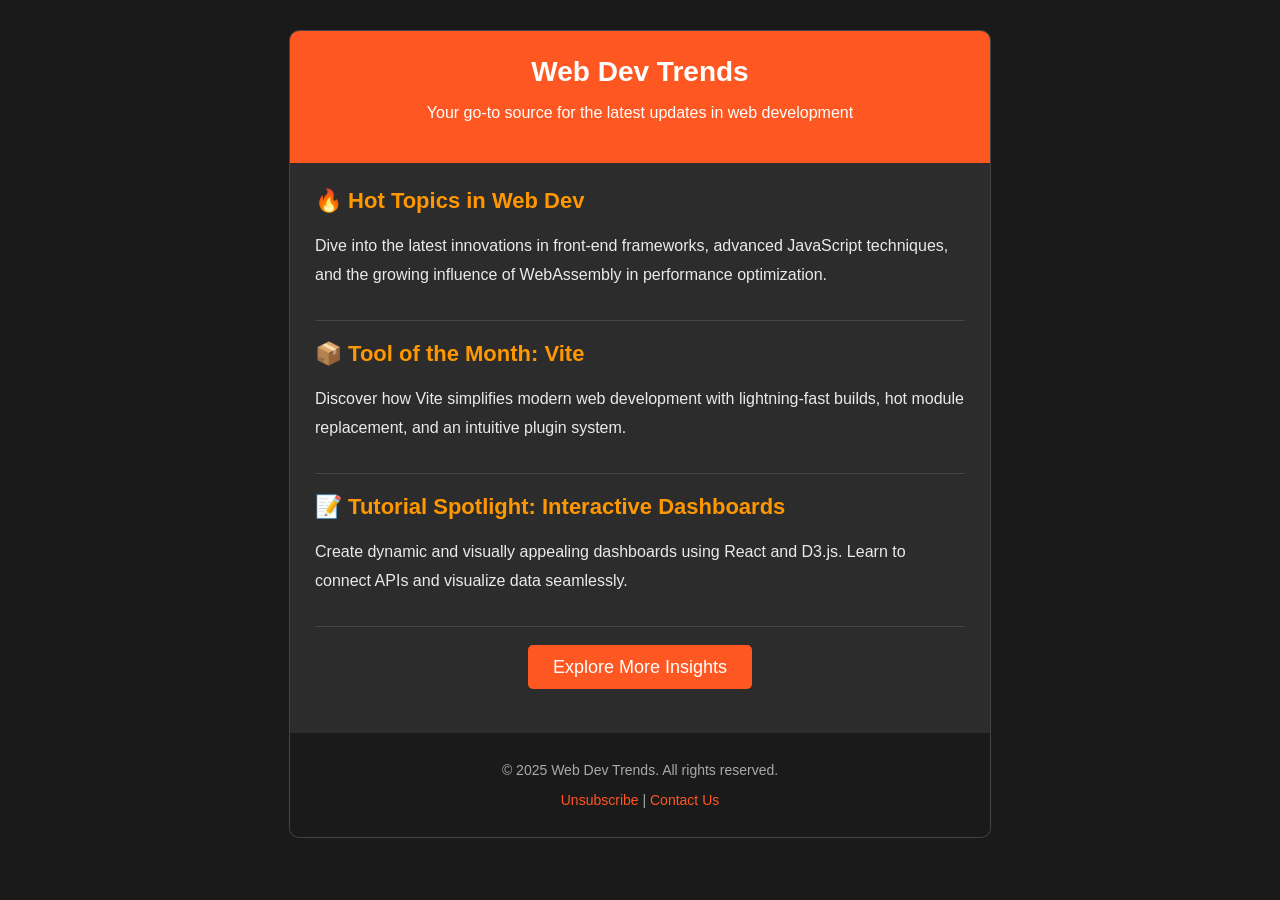
<file: Email-templates/web-dev.html>
<!DOCTYPE html>
<html lang="en">
<head>
    <meta charset="UTF-8">
    <meta name="viewport" content="width=device-width, initial-scale=1.0">
    <title>Web Development Newsletter</title>
    <style>
        body {
            font-family: 'Roboto', sans-serif;
            margin: 0;
            padding: 0;
            background-color: #1a1a1a;
            color: #eaeaea;
        }
        .newsletter {
            max-width: 700px;
            margin: 30px auto;
            background: #2c2c2c;
            border-radius: 10px;
            overflow: hidden;
            border: 1px solid #444;
        }
        .header {
            background: #ff5722;
            color: #fff;
            padding: 25px;
            text-align: center;
        }
        .header h1 {
            margin: 0;
            font-size: 28px;
        }
        .header p {
            font-size: 16px;
        }
        .content {
            padding: 25px;
        }
        .content h2 {
            font-size: 22px;
            margin-top: 0;
            color: #ff9800;
        }
        .content p {
            line-height: 1.8;
            margin-bottom: 15px;
        }
        .article {
            border-bottom: 1px solid #444;
            padding-bottom: 15px;
            margin-bottom: 20px;
        }
        .cta {
            text-align: center;
            margin: 30px 0;
        }
        .cta a {
            background: #ff5722;
            color: #fff;
            text-decoration: none;
            padding: 12px 25px;
            border-radius: 5px;
            font-size: 18px;
            transition: background 0.3s;
        }
        .cta a:hover {
            background: #e64a19;
        }
        .footer {
            background: #1a1a1a;
            text-align: center;
            padding: 15px;
            font-size: 14px;
            color: #aaa;
        }
        .footer a {
            color: #ff5722;
            text-decoration: none;
        }
        .footer a:hover {
            text-decoration: underline;
        }
    </style>
</head>
<body>
    <div class="newsletter">
        <div class="header">
            <h1>Web Dev Trends</h1>
            <p>Your go-to source for the latest updates in web development</p>
        </div>
        <div class="content">
            <div class="article">
                <h2>🔥 Hot Topics in Web Dev</h2>
                <p>Dive into the latest innovations in front-end frameworks, advanced JavaScript techniques, and the growing influence of WebAssembly in performance optimization.</p>
            </div>
            <div class="article">
                <h2>📦 Tool of the Month: Vite</h2>
                <p>Discover how Vite simplifies modern web development with lightning-fast builds, hot module replacement, and an intuitive plugin system.</p>
            </div>
            <div class="article">
                <h2>📝 Tutorial Spotlight: Interactive Dashboards</h2>
                <p>Create dynamic and visually appealing dashboards using React and D3.js. Learn to connect APIs and visualize data seamlessly.</p>
            </div>
            <div class="cta">
                <a href="#">Explore More Insights</a>
            </div>
        </div>
        <div class="footer">
            <p>&copy; 2025 Web Dev Trends. All rights reserved.</p>
            <p><a href="#">Unsubscribe</a> | <a href="#">Contact Us</a></p>
        </div>
    </div>
</body>
</html>
</file>
<file: Launch - Under Maintenance HTML Template - Copy/css/custom.css>
body{
	font-size: 16px;
	font-family: 'Roboto Condensed', sans-serif;
}

h1,
h2,
h3,
h4,
h5,
h6{
	margin:0;
	font-weight: 700;
}

img{
	max-width: 100%;
}

a:hover{
	text-decoration: none;
	outline: 0;
}

a:focus{
	text-decoration: none;
	outline: 0;
}

.comming-soon{
	position: absolute;
	left: 0;
	top: 0;
	width: 100%;
	min-height: 100%;
	background: url(../images/business-team.webp) no-repeat bottom center;
	background-size: cover;
	display: flex;
	align-items: center;
	
}

.comming-soon:before{
	content: '';
	display: block;
	position: absolute;
	top: 0;
	right: 0;
	left: 0;
	bottom: 0;
	background: #00272F;
	opacity: .73;
}

.coming-soon-box{
	width: 100%;
	text-align: center;
	color: #aeaeae;
}

.logo{
	position: fixed;
	top: 30px;
	left: 30px;
}

.logo h1{
	font-size: 36px;
	font-weight: 700;
	color: #fff;
}

.logo h1:first-letter{
	color: #fff;
}

.logo p{
	font-size: 12px;
	color: #fff;
	letter-spacing: 0.08em;
}

.coming-text{
	
}

.coming-text p{
	color: #fff;
	font-size: 20px;
}

.coming-text h2{
	color: #fff;
	font-size: 54px;
	letter-spacing: 0.1em;
	font-weight: 700;
	text-transform: uppercase;
	margin: 20px 0;
}

.typing-title{
	display: none;
}

.countdown-timer-wrapper{
	margin: 60px 0 20px;
}

.timer .timer-wrapper{
	display: inline-block;
	width: 132px;
	height: 132px;
	border: 6px solid rgba(255,255,255,0.5);
	border-radius: 50%;
	margin: 0 20px 30px;
	padding-top: 22px;
}

.timer .timer-wrapper .time{
	font-size: 54px;
	color: #fff;
	font-weight: 700;
	line-height: 1em;
}

.timer .timer-wrapper .text{
	color: #fff;
	text-transform: uppercase;
	font-size: 16px;
}

.newsletter{
	
}

.newsletter-form{
	margin-top: 30px;
}

.new-text{
	width: 70%;
	display: inline-block;
	background: none;
	border: 1px solid rgba(255,255,255,0.5);
	height: 44px;
	padding: 0 20px;
	margin-right: 2%;
	outline: 0;
}

.new-btn{
	border: none;
	height: 44px;
	width: 28%;
	display: inline-block;
	color: #000;
	text-transform: uppercase;
	font-size: 14px;
	font-weight: 700;
	margin-left: -5px;
	background: #fff;
	vertical-align: top;
	transition: all 0.3s;
	outline: 0;
}

.new-btn:hover{
	opacity: 0.8;
}

.social-link{
	position: fixed;
	bottom: 30px;
	right: 30px;
}

.social-link a{
	display: inline-block;
	margin: 0 6px;
	color: #fff;
	font-size: 20px;
	transition: all 0.3s;
}

.social-link a:hover{
	color: #fff;
}

@media only screen and (max-width:768px){
	.logo{
		position: relative;
		top: auto;
		left: auto;
	}
	
	.social-link{
		width: 100%;
		position: relative;
		top: 0;
		left: 0;
		margin-top: 30px;
	}
	
	.coming-soon-box{
		padding: 30px 0;
	}
}

/****************************************
		Responsive Media Query
****************************************/

@media only screen and (max-width:480px){
	.timer .timer-wrapper{
		width: 100px;
		height: 100px;
		border-width: 4px;
	}
	
	.coming-text h2{
		font-size: 30px;
	}
	
	.coming-text p{
		font-size: 18px;
		margin-bottom: 0;
	}
	
	.timer .timer-wrapper .time{
		font-size: 34px;
	}

	.timer .timer-wrapper .text{
		font-size: 12px;
	}
}
</file>
<file: Launch - Under Maintenance HTML Template/css/custom.css>
body{
	font-size: 16px;
	font-family: 'Roboto Condensed', sans-serif;
}

h1,
h2,
h3,
h4,
h5,
h6{
	margin:0;
	font-weight: 700;
}

img{
	max-width: 100%;
}

a:hover{
	text-decoration: none;
	outline: 0;
}

a:focus{
	text-decoration: none;
	outline: 0;
}

.comming-soon{
	position: absolute;
	left: 0;
	top: 0;
	width: 100%;
	min-height: 100%;
	background: url(../images/business-team.webp) no-repeat bottom center;
	background-size: cover;
	display: flex;
	align-items: center;
	
}

.comming-soon:before{
	content: '';
	display: block;
	position: absolute;
	top: 0;
	right: 0;
	left: 0;
	bottom: 0;
	background: #00272F;
	opacity: .73;
}

.coming-soon-box{
	width: 100%;
	text-align: center;
	color: #aeaeae;
}

.logo{
	position: fixed;
	top: 30px;
	left: 30px;
}

.logo h1{
	font-size: 36px;
	font-weight: 700;
	color: #fff;
}

.logo h1:first-letter{
	color: #fff;
}

.logo p{
	font-size: 12px;
	color: #fff;
	letter-spacing: 0.08em;
}

.coming-text{
	
}

.coming-text p{
	color: #fff;
	font-size: 20px;
}

.coming-text h2{
	color: #fff;
	font-size: 54px;
	letter-spacing: 0.1em;
	font-weight: 700;
	text-transform: uppercase;
	margin: 20px 0;
}

.typing-title{
	display: none;
}

.countdown-timer-wrapper{
	margin: 60px 0 20px;
}

.timer .timer-wrapper{
	display: inline-block;
	width: 132px;
	height: 132px;
	border: 6px solid rgba(255,255,255,0.5);
	border-radius: 50%;
	margin: 0 20px 30px;
	padding-top: 22px;
}

.timer .timer-wrapper .time{
	font-size: 54px;
	color: #fff;
	font-weight: 700;
	line-height: 1em;
}

.timer .timer-wrapper .text{
	color: #fff;
	text-transform: uppercase;
	font-size: 16px;
}

.newsletter{
	
}

.newsletter-form{
	margin-top: 30px;
}

.new-text{
	width: 70%;
	display: inline-block;
	background: none;
	border: 1px solid rgba(255,255,255,0.5);
	height: 44px;
	padding: 0 20px;
	margin-right: 2%;
	outline: 0;
}

.new-btn{
	border: none;
	height: 44px;
	width: 28%;
	display: inline-block;
	color: #000;
	text-transform: uppercase;
	font-size: 14px;
	font-weight: 700;
	margin-left: -5px;
	background: #fff;
	vertical-align: top;
	transition: all 0.3s;
	outline: 0;
}

.new-btn:hover{
	opacity: 0.8;
}

.social-link{
	position: fixed;
	bottom: 30px;
	right: 30px;
}

.social-link a{
	display: inline-block;
	margin: 0 6px;
	color: #fff;
	font-size: 20px;
	transition: all 0.3s;
}

.social-link a:hover{
	color: #fff;
}

@media only screen and (max-width:768px){
	.logo{
		position: relative;
		top: auto;
		left: auto;
	}
	
	.social-link{
		width: 100%;
		position: relative;
		top: 0;
		left: 0;
		margin-top: 30px;
	}
	
	.coming-soon-box{
		padding: 30px 0;
	}
}

/****************************************
		Responsive Media Query
****************************************/

@media only screen and (max-width:480px){
	.timer .timer-wrapper{
		width: 100px;
		height: 100px;
		border-width: 4px;
	}
	
	.coming-text h2{
		font-size: 30px;
	}
	
	.coming-text p{
		font-size: 18px;
		margin-bottom: 0;
	}
	
	.timer .timer-wrapper .time{
		font-size: 34px;
	}

	.timer .timer-wrapper .text{
		font-size: 12px;
	}
}
</file>
